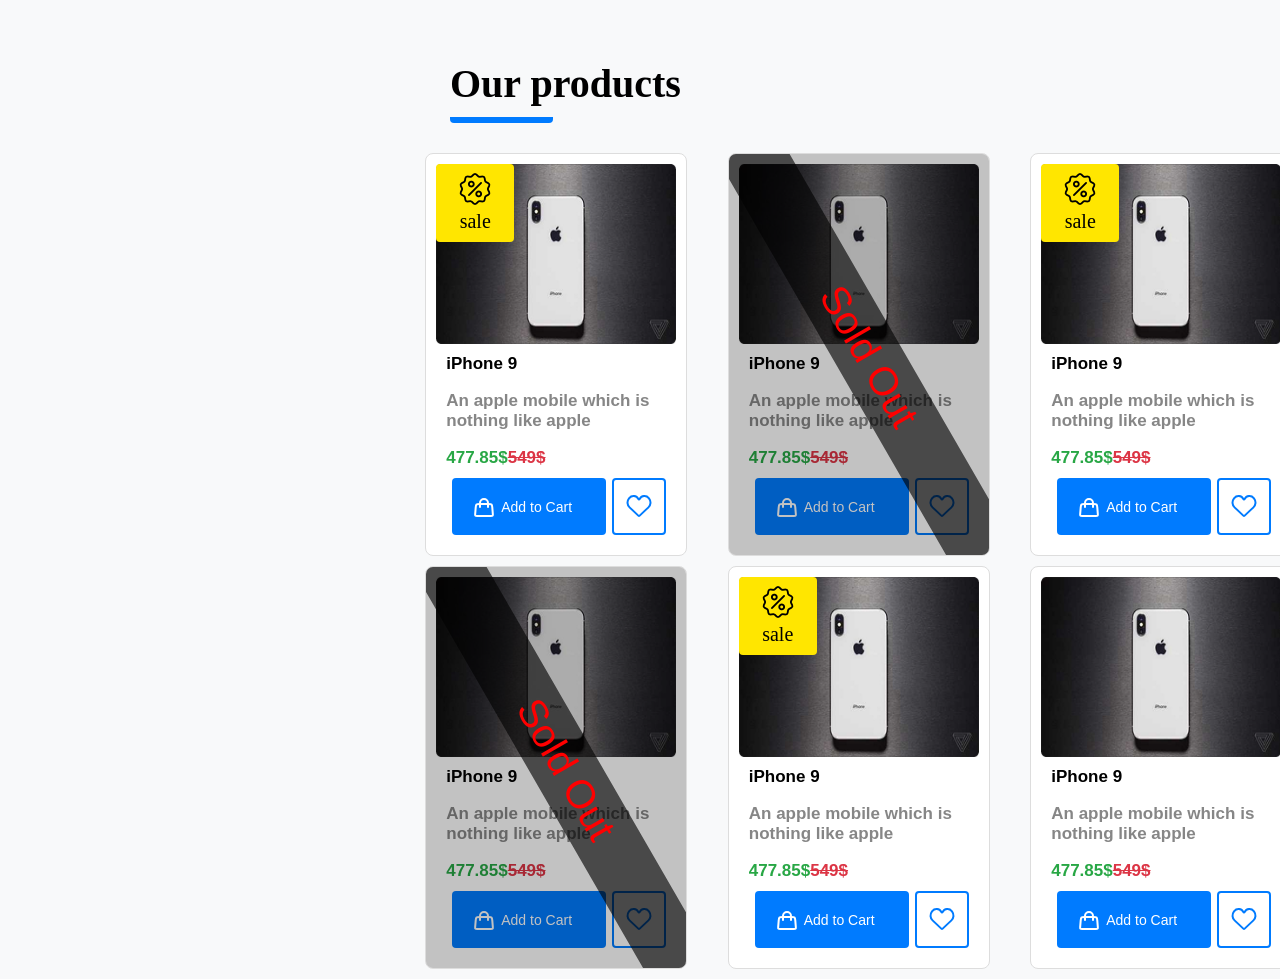
<file: code 1/index.html>
<!DOCTYPE html>
<html lang="en">
<head>
    <meta charset="UTF-8">
    <meta name="viewport" content="width=device-width, initial-scale=1.0">
    <title>Document</title>
    <link rel="stylesheet" href="./css/style.css">
</head>
<body>
    
    <head>
        <P id="title"><span id="highlight">Our p</span>roducts</P>

    </head>
    <div class="container">
        <div class="product">
            <div class="for-sale"><img src="./photos/discount.png" alt="Sale">sale</div>
            <img class="image" src="./photos/Rectangle 2.png" alt="no image">
            <p class="title-product">iPhone 9</p>
            <p class="details">An apple mobile which is nothing like apple</p>
            <span class="price-after">477.85$<span class="price-before">549$</span> </span> 
            <div class="cart">
            <br>
             <button class="add-to-cart"> <img src="./photos/Bag_alt.svg" alt="Add to Cart">Add to Cart <button class="Favorite"><img src="./photos/Favorite.svg" alt="Favorite"></button>
            </div>
        </div>

        <div class="product">
            <div class="shadow"></div>
            <div class="sold">Sold Out</div>
            <img class="image" src="./photos/Rectangle 2.png" alt="no image">
            <p class="title-product">iPhone 9</p>
            <p class="details">An apple mobile which is nothing like apple</p>
            <span class="price-after">477.85$<span class="price-before">549$</span> </span> 
            <div class="cart">
            <br>
             <button class="add-to-cart"> <img src="./photos/Bag_alt.svg" alt="Add to Cart">Add to Cart <button class="Favorite"><img src="./photos/Favorite.svg" alt="Favorite"></button>
            </div>
        </div>

        <div class="product">
            
            <div class="for-sale"><img src="./photos/discount.png" alt="Sale">sale</div>
            <img class="image" src="./photos/Rectangle 2.png" alt="no image">
            <p class="title-product">iPhone 9</p>
            <p class="details">An apple mobile which is nothing like apple</p>
            <span class="price-after">477.85$<span class="price-before">549$</span> </span> 
            <div class="cart">
            <br>
             <button class="add-to-cart"> <img src="./photos/Bag_alt.svg" alt="Add to Cart">Add to Cart <button class="Favorite"><img src="./photos/Favorite.svg" alt="Favorite"></button>
            </div>
        </div>

        <div class="product">
            <img class="image" src="./photos/Rectangle 2.png" alt="no image">
            <p class="title-product">iPhone 9</p>
            <p class="details">An apple mobile which is nothing like apple</p>
            <span class="price-after">477.85$<span class="price-before">549$</span> </span> 
            <div class="cart">
            <br>
             <button class="add-to-cart"> <img src="./photos/Bag_alt.svg" alt="Add to Cart">Add to Cart <button class="Favorite"><img src="./photos/Favorite.svg" alt="Favorite"></button>
            </div>
        </div>

        <div class="product">
                        <div class="shadow"></div>
            <div class="sold">Sold Out</div>
            <img class="image" src="./photos/Rectangle 2.png" alt="no image">
            <p class="title-product">iPhone 9</p>
            <p class="details">An apple mobile which is nothing like apple</p>
            <span class="price-after">477.85$<span class="price-before">549$</span> </span> 
            <div class="cart">
            <br>
             <button class="add-to-cart"> <img src="./photos/Bag_alt.svg" alt="Add to Cart">Add to Cart <button class="Favorite"><img src="./photos/Favorite.svg" alt="Favorite"></button>
            </div>
        </div>

        <div class="product">
            
            <div class="for-sale"><img src="./photos/discount.png" alt="Sale">sale</div>
            <img class="image" src="./photos/Rectangle 2.png" alt="no image">
            <p class="title-product">iPhone 9</p>
            <p class="details">An apple mobile which is nothing like apple</p>
            <span class="price-after">477.85$<span class="price-before">549$</span> </span> 
            <div class="cart">
            <br>
             <button class="add-to-cart"> <img src="./photos/Bag_alt.svg" alt="Add to Cart">Add to Cart <button class="Favorite"><img src="./photos/Favorite.svg" alt="Favorite"></button>
            </div>
        </div>

        <div class="product">

            <img class="image" src="./photos/Rectangle 2.png" alt="no image">
            <p class="title-product">iPhone 9</p>
            <p class="details">An apple mobile which is nothing like apple</p>
            <span class="price-after">477.85$<span class="price-before">549$</span> </span> 
            <div class="cart">
            <br>
             <button class="add-to-cart"> <img src="./photos/Bag_alt.svg" alt="Add to Cart">Add to Cart <button class="Favorite"><img src="./photos/Favorite.svg" alt="Favorite"></button>
            </div>
        </div>

        <div class="product">
            <div class="for-sale"><img src="./photos/discount.png" alt="Sale">sale</div>
            <img class="image" src="./photos/Rectangle 2.png" alt="no image">
            <p class="title-product">iPhone 9</p>
            <p class="details">An apple mobile which is nothing like apple</p>
            <span class="price-after">477.85$<span class="price-before">549$</span> </span> 
            <div class="cart">
            <br>
             <button class="add-to-cart"> <img src="./photos/Bag_alt.svg" alt="Add to Cart">Add to Cart <button class="Favorite"><img src="./photos/Favorite.svg" alt="Favorite"></button>
            </div>
        </div>
        
    </div>
</body>
</html>
</file>
<file: code 1/css/style.css>
body
{
    background-color: #f8f9fa;
    margin: 0;
    padding: 0;
}
#title
{
    font-size: 40px;
    transform: translateY(20PX);
    margin-left: 450px;
    font-weight: bold;
    font-family: Cambria, Cochin, Georgia, Times, 'Times New Roman', serif;
  
}

#highlight
{
  border-bottom: 6px solid #007BFF; 
  border-radius: 4px;
  padding-bottom: 10px; 
  display: inline-block;
}

.container {
    margin-left: 400px;
    display: grid;
    grid-template-columns: 1fr 1fr 1fr 1fr;
    /* grid-template-rows: 1fr 1fr; */
    justify-items: center;
    align-items: center;
    gap: 10px; 
    padding: 10px;
    width: 1200px;
}
.product {
    position: relative;
    background-color: #fff;
    border-radius: 8px;         
    width: 220px;
    text-align: center;
    border: 1px solid #ddd;
    padding: 20px;
    align-items: flex-start;
    overflow: hidden;
}

.image {
 position: absolute; 
    top: 10px;         
    right: 10px;       
    width: 240px;       
    height: 180px;
   
}
.card-content {
    background-color: #fffcfc;
    flex-grow: 1;
    padding: 24px;
}

.title-product {
    color: #000000;
    font-weight: bold;
    font-size: 17px;
    font-family: Glory, 'Trebuchet MS', Helvetica, sans-serif; 
    margin-top: 180px; 
    text-align: left;
}
.title-product {
    color: #000000;
    font-weight: bold;
    font-size: 17px;
    font-family: Glory, 'Trebuchet MS', Helvetica, sans-serif; 
    margin-top: 180px; 
    text-align: left;
}
.details {
    color: rgba(50, 50, 50, 0.5882);
    font-weight: bold;
    font-size: 17px;
    font-family: Glory, 'Trebuchet MS', Helvetica, sans-serif;  
    text-align: left;
}

.price-after {
    display: flow-root;
    color: rgba(40, 167, 69, 1);
    font-weight: bold;
    font-size: 17px;
    font-family: Glory, 'Trebuchet MS', Helvetica, sans-serif;  
    text-align: left;
}
.price-before {
    color: rgba(220, 53, 69, 1);
    font-weight: bold;
    font-size: 17px;
    font-family: Glory, 'Trebuchet MS', Helvetica, sans-serif;  
    text-align: left;
    text-decoration: line-through;
}
.cart {
    display: flex;
    gap: 6px;
    margin-top: 10px;
}
.add-to-cart {
    background-color: #007BFF;
    color: #fff;
    border: none;
    padding: 10px 20px;
    border-radius: 4px;
    font-size: 14px;
    display: flex;
    align-items: center;
    gap: 5px;
    width: 200px;
}
.Favorite {
    background-color: transparent;
    border: 2px solid rgba(220, 53, 69, 1);
    padding: 10px;
    border-radius: 4px;
    border-color: rgba(0, 123, 255, 1);
}

.for-sale {
    position: absolute;
    z-index: 1;
    top: 10px;
    left: 10px;
    background-color: #ffe600;
    color: #000000;
    width: 60px;
    padding: 9px;
    border-radius: 4px;
    font-size: 20px;
}


.sold {
    position: absolute;
    z-index: 2;
    transform: rotate(60deg);
    top: 170px;
    right: -190px;
    background-color: rgba(0, 0, 0, 0.623);
    color: #ff0000;
    width: 600px;
    padding: 10px;
    border-radius: 4px;
    font-size: 40px;
    font-family: Glory, 'Trebuchet MS', Helvetica, sans-serif;
}
.shadow
{
    position: absolute;
    top: 0;
    left: 0;
    z-index: 1;
    background-color: #0000003d;
    padding: 100%;
    width: 100%;
}
</file>
